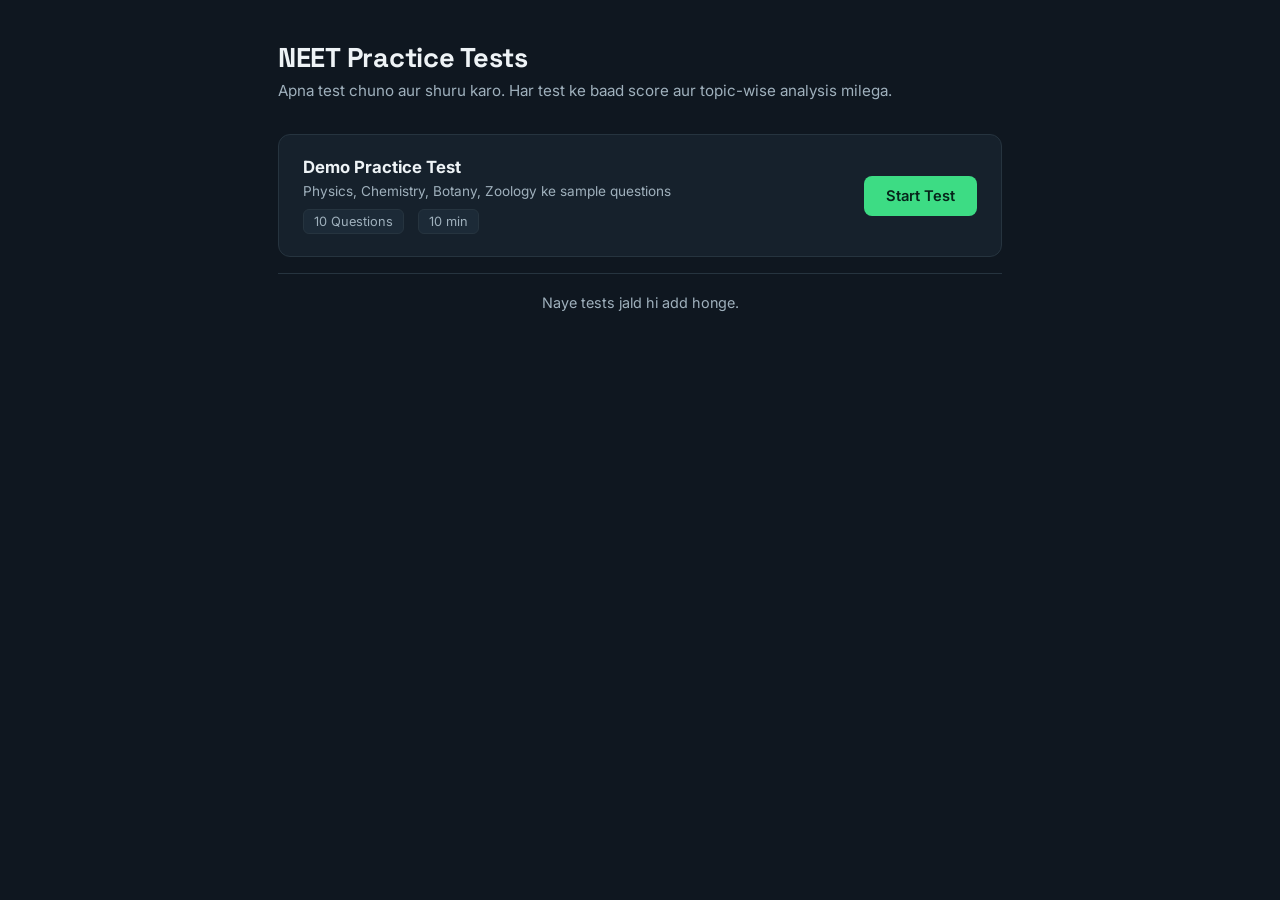
<file: index (1).html>
<!DOCTYPE html>
<html lang="hi">
<head>
<meta charset="UTF-8">
<meta name="viewport" content="width=device-width, initial-scale=1.0">
<title>NEET Practice Tests</title>
<link rel="preconnect" href="https://fonts.googleapis.com">
<link rel="preconnect" href="https://fonts.gstatic.com" crossorigin>
<link href="https://fonts.googleapis.com/css2?family=Space+Grotesk:wght@500;700&family=Inter:wght@400;500;600&display=swap" rel="stylesheet">
<style>
  :root{
    --bg:#0f1720;
    --panel:#16212c;
    --panel-2:#1c2a37;
    --accent:#3ddc84;
    --accent-dim:#1f8f56;
    --text:#eef3f6;
    --text-dim:#9fb0bc;
    --border:#26343f;
  }
  *{box-sizing:border-box;}
  body{
    margin:0;
    background:var(--bg);
    color:var(--text);
    font-family:'Inter',sans-serif;
    min-height:100vh;
  }
  h1,h2,.mono{ font-family:'Space Grotesk',sans-serif; }
  .wrap{
    max-width:760px;
    margin:0 auto;
    padding:40px 18px 60px;
  }
  header{ margin-bottom:34px; }
  header h1{ font-size:1.7rem; margin:0 0 6px; letter-spacing:-0.01em; }
  header p{ color:var(--text-dim); margin:0; font-size:.95rem; }

  .testcard{
    background:var(--panel);
    border:1px solid var(--border);
    border-radius:12px;
    padding:22px 24px;
    display:flex;
    justify-content:space-between;
    align-items:center;
    gap:16px;
    margin-bottom:16px;
    flex-wrap:wrap;
  }
  .testcard .info h3{
    margin:0 0 6px;
    font-size:1.05rem;
  }
  .testcard .info p{
    margin:0;
    color:var(--text-dim);
    font-size:.85rem;
  }
  .testcard .meta{
    display:flex;
    gap:14px;
    margin-top:10px;
    font-size:.8rem;
    color:var(--text-dim);
  }
  .testcard .meta span{
    background:var(--panel-2);
    border:1px solid var(--border);
    padding:4px 10px;
    border-radius:6px;
  }
  a.startbtn{
    font-family:'Inter',sans-serif;
    font-weight:600;
    font-size:.92rem;
    padding:11px 22px;
    border-radius:8px;
    background:var(--accent);
    color:#06251a;
    text-decoration:none;
    white-space:nowrap;
  }
  a.startbtn:hover{ background:#33c877; }

  .empty{
    color:var(--text-dim);
    font-size:.9rem;
    padding:20px 0;
    text-align:center;
    border-top:1px solid var(--border);
    margin-top:10px;
  }
</style>
</head>
<body>
<div class="wrap">
  <header>
    <h1>NEET Practice Tests</h1>
    <p>Apna test chuno aur shuru karo. Har test ke baad score aur topic-wise analysis milega.</p>
  </header>

  <div class="testcard">
    <div class="info">
      <h3>Demo Practice Test</h3>
      <p>Physics, Chemistry, Botany, Zoology ke sample questions</p>
      <div class="meta">
        <span>10 Questions</span>
        <span>10 min</span>
      </div>
    </div>
    <a class="startbtn" href="test.html">Start Test</a>
  </div>

  <div class="empty">Naye tests jald hi add honge.</div>
</div>
</body>
</html>
</file>
